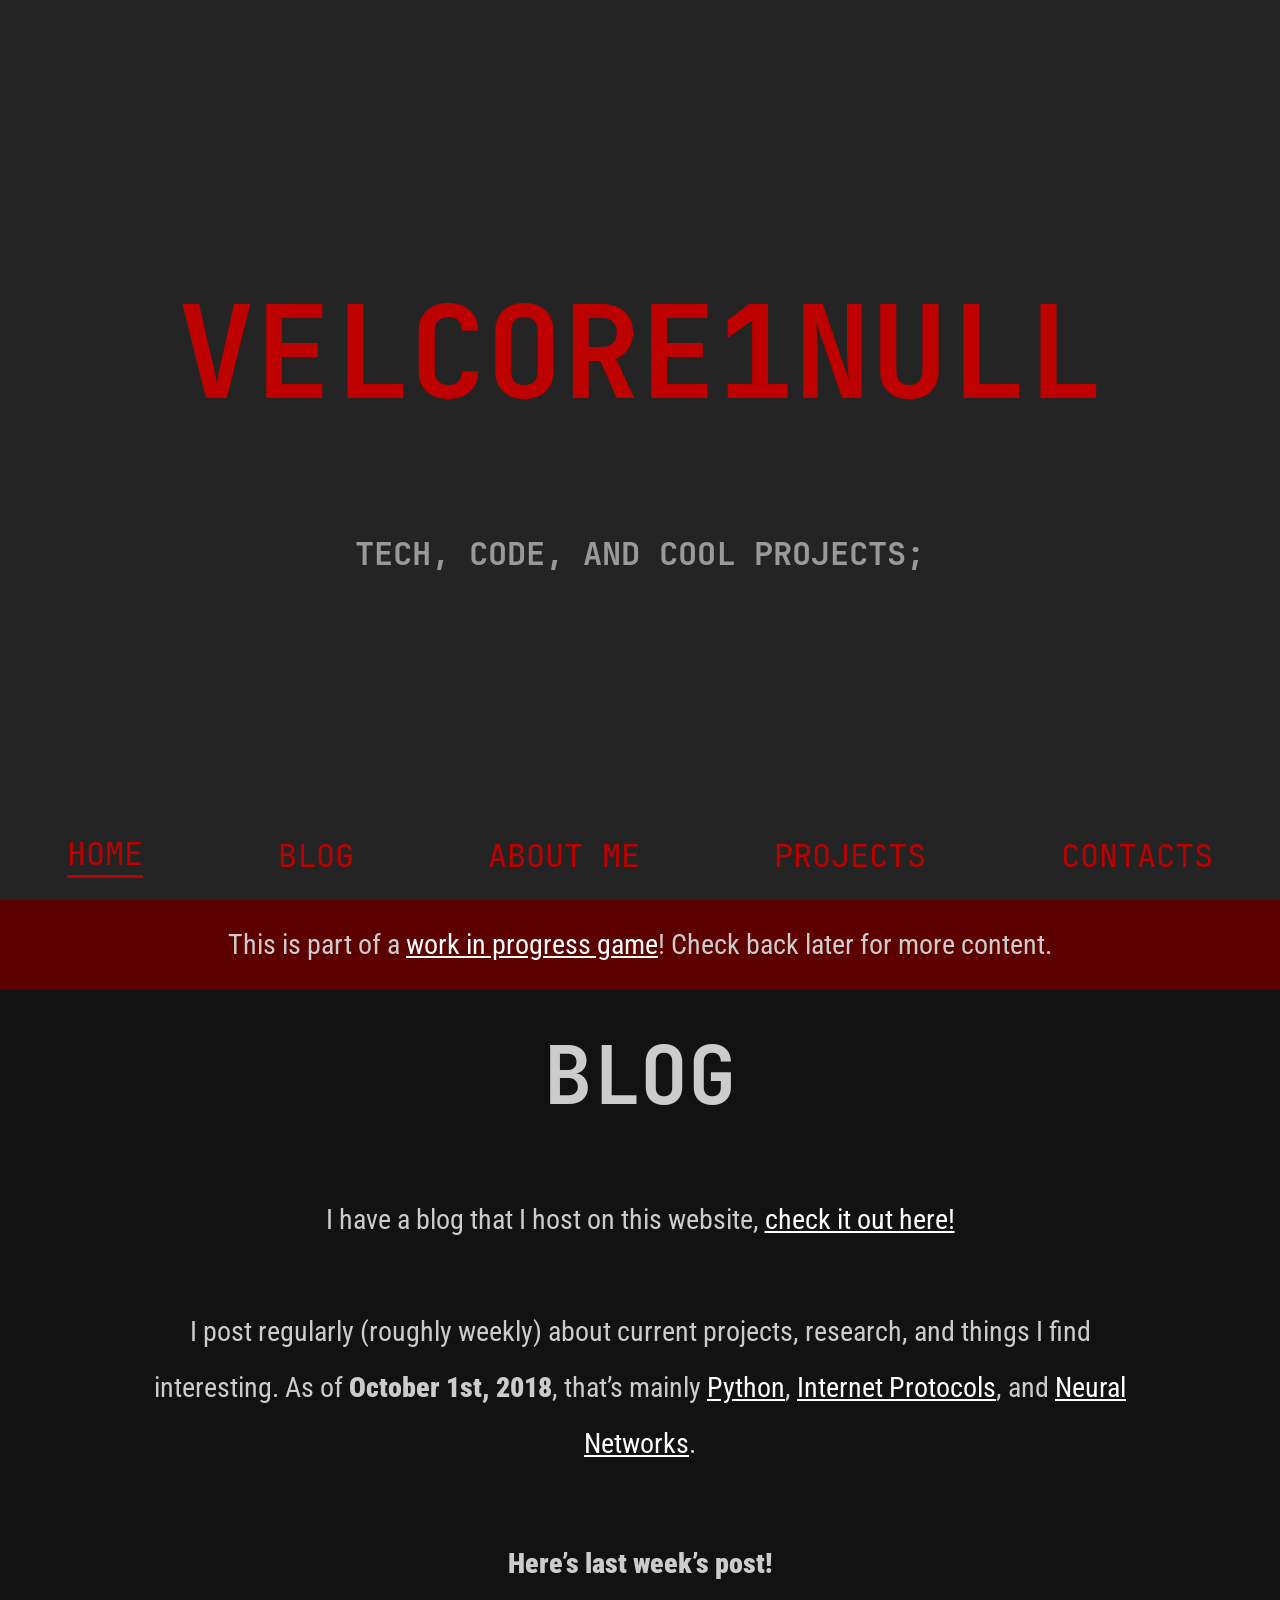
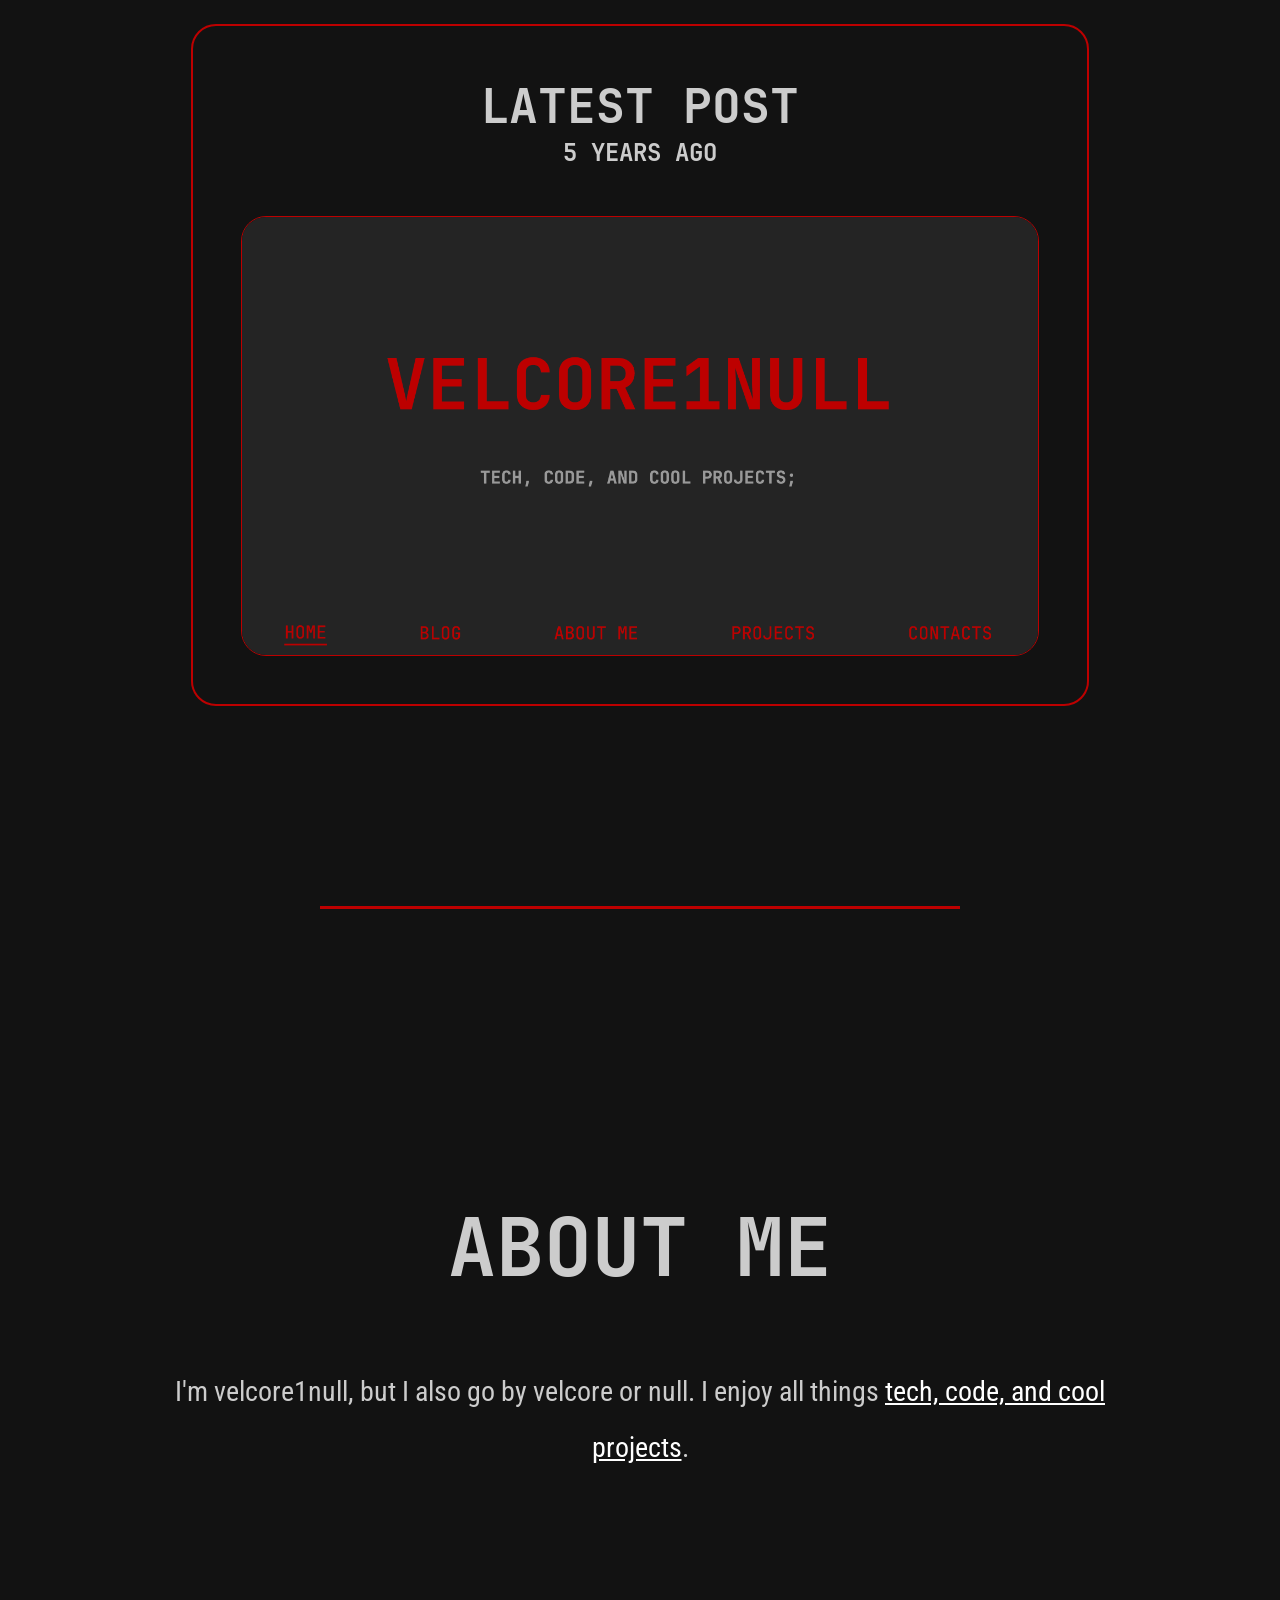
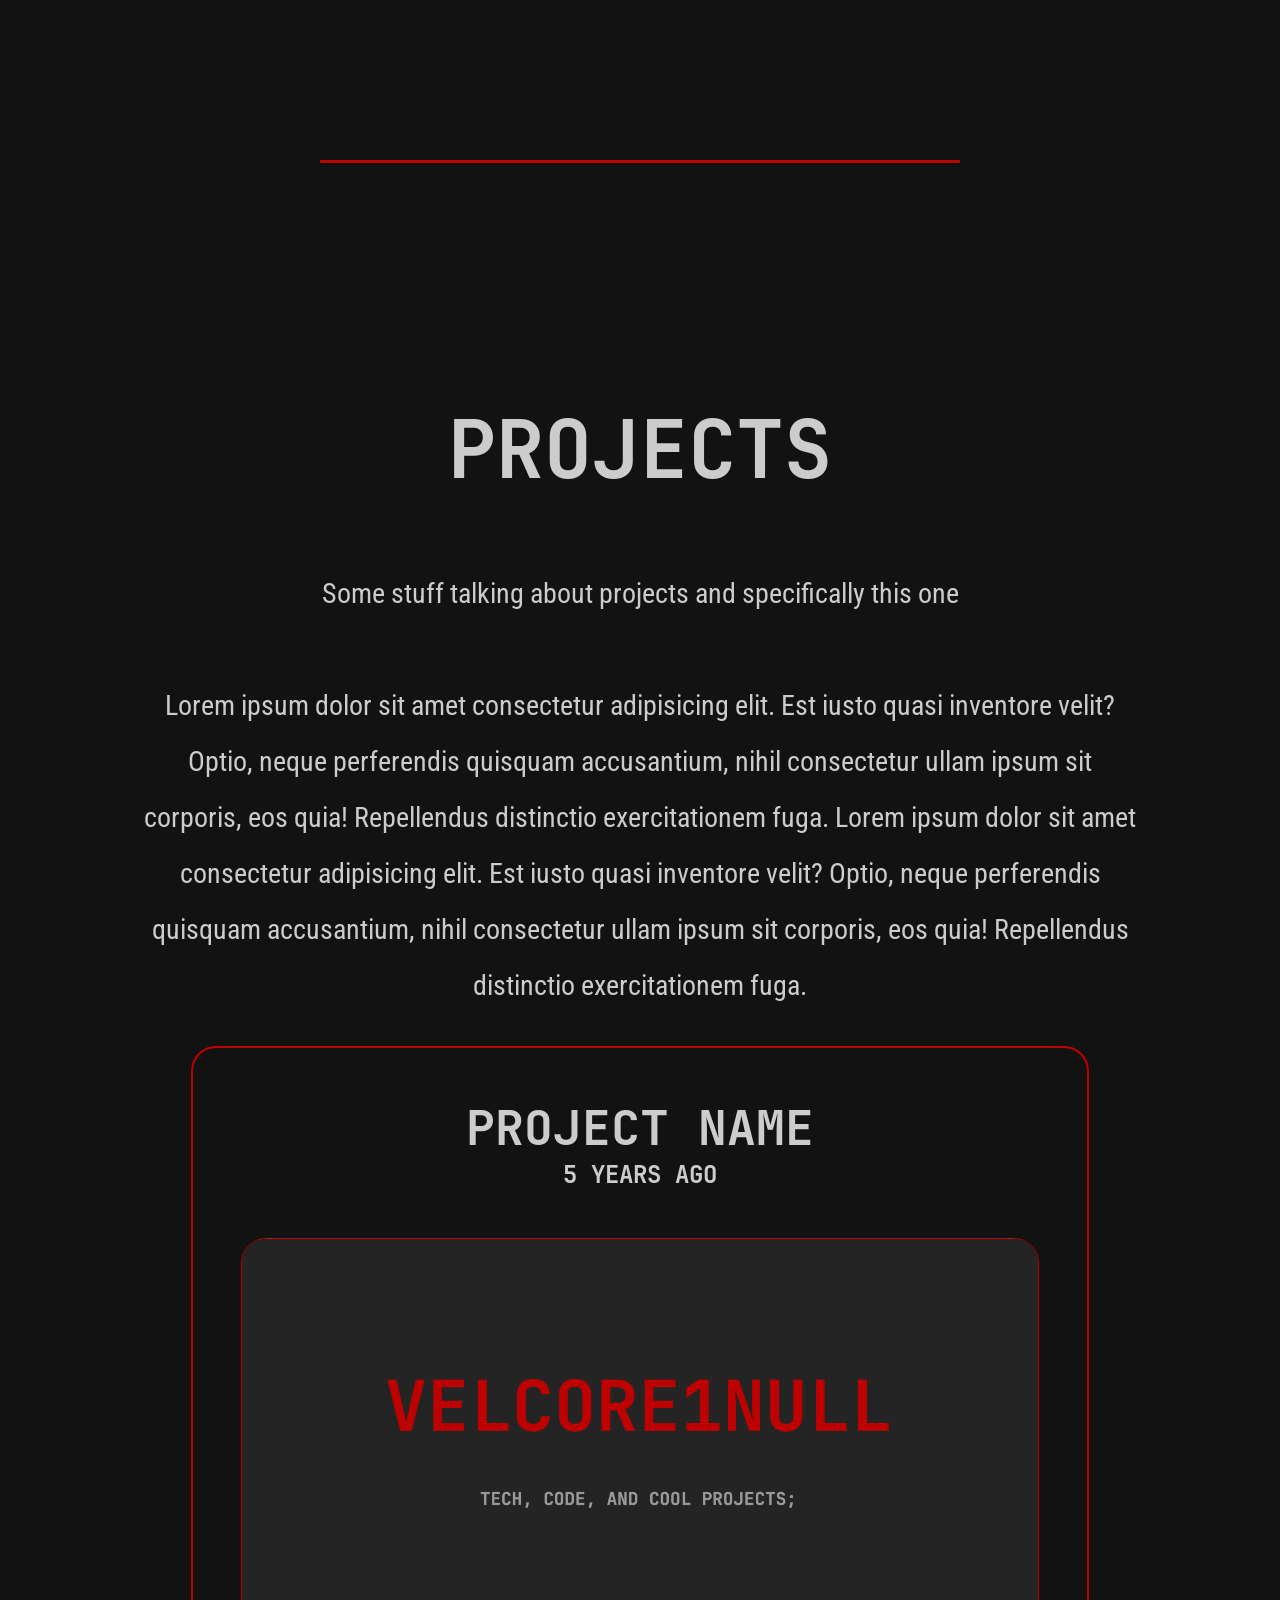
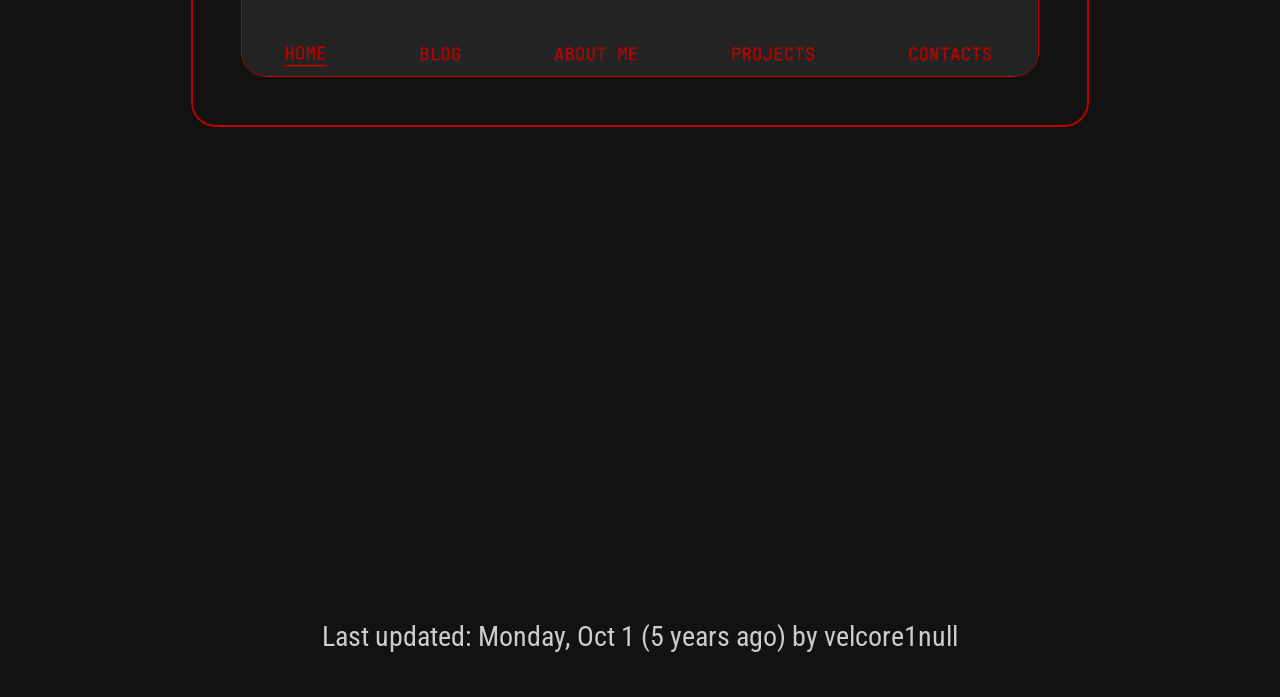
<file: index.html>
<html lang="en">
<head>
    <meta charset="UTF-8">
    <meta name="viewport" content="width=device-width, initial-scale=1.0">
    <link rel="stylesheet" href="style.css">
    <title>VELCORE1NULL</title>
    <link rel="shortcut icon" href="assets/images/velcore1null_favicon.ico" type="image/x-icon">
</head>
<body>
    <header>
        <h1 id="title">velcore1null</h1>
        <h2 id="subtitle">Tech, Code, and Cool Projects;</h2>
    </header>
    <nav>
        <ul>
            <li data-is_selected><a href="PLACEHOLDER_HOME">Home</a></li>
            <li><a href="PLACEHOLDER_BLOG">Blog</a></li>
            <li><a href="PLACEHOLDER_ABOUT">About Me</a></li>
            <li><a href="PLACEHOLDER_PROJECTS">Projects</a></li>
            <li><a href="PLACEHOLDER_CONTACTS">Contacts</a></li>
        </ul>
    </nav>

    <div class="banner"><p>This is part of a <a href="https://stardance.hackclub.com/projects/7001">work in progress game</a>! Check back later for more content.</p></div>

    <main>
        <section id="blog-snippet">
            <h1>Blog</h1>
            <p>
                I have a blog that I host on this website, <a href="PLACEHOLDER_BLOG">check it out here!</a>
                <br><br>I post regularly (roughly weekly) about current projects, research, and things I find interesting. As of <strong>October 1st, 2018</strong>, that’s mainly <a href="PLACEHOLDER_BLOG_PYTHON">Python</a>, <a href="PLACEHOLDER_BLOG_INTERNET">Internet Protocols</a>, and <a href="PLACEHOLDER_BLOG_NN">Neural Networks</a>.
            </p>
            <p><strong>Here’s last week’s post!</strong></p>
            
            <div class="widget">
                <h2>Latest Post</h2>
                <h3>5 years ago</h3>
                <a href="PLACEHOLDER_BLOG_LATEST"><img src="assets/images/latest_post.png" alt="PLACEHOLDER_BLOG_LATEST_TITLE"></a>
            </div>
        </section>

        <hr>

        <section id="about-snippet">
            <h1>About Me</h1>
            <p>
                I'm velcore1null, but I also go by velcore or null. I enjoy all things <a href="PLACEHOLDER_BLOG">tech, code, and cool projects</a>. 
            </p>
        </section>

        <hr>

        <section id="projects-snippet">
            <h1>Projects</h1>
            <p>
                Some stuff talking about projects and specifically this one
                <br><br>Lorem ipsum dolor sit amet consectetur adipisicing elit. Est iusto quasi inventore velit? Optio, neque perferendis quisquam accusantium, nihil consectetur ullam ipsum sit corporis, eos quia! Repellendus distinctio exercitationem fuga. Lorem ipsum dolor sit amet consectetur adipisicing elit. Est iusto quasi inventore velit? Optio, neque perferendis quisquam accusantium, nihil consectetur ullam ipsum sit corporis, eos quia! Repellendus distinctio exercitationem fuga.
            </p>
            
            <div class="widget">
                <h2>Project name</h2>
                <h3>5 years ago</h3>
                <a href="PLACEHOLDER_PROJECT"><img src="assets/images/latest_post.png" alt="PLACEHOLDER_PROJECT_NAME"></a>
            </div>
        </section>

    </main>

    <div class="spacer"></div>

    <footer>
        <p>Last updated: <span>Monday, Oct 1 (5 years ago)</span> by <span>velcore1null</span></p>
    </footer>
</body>
</html>
</file>
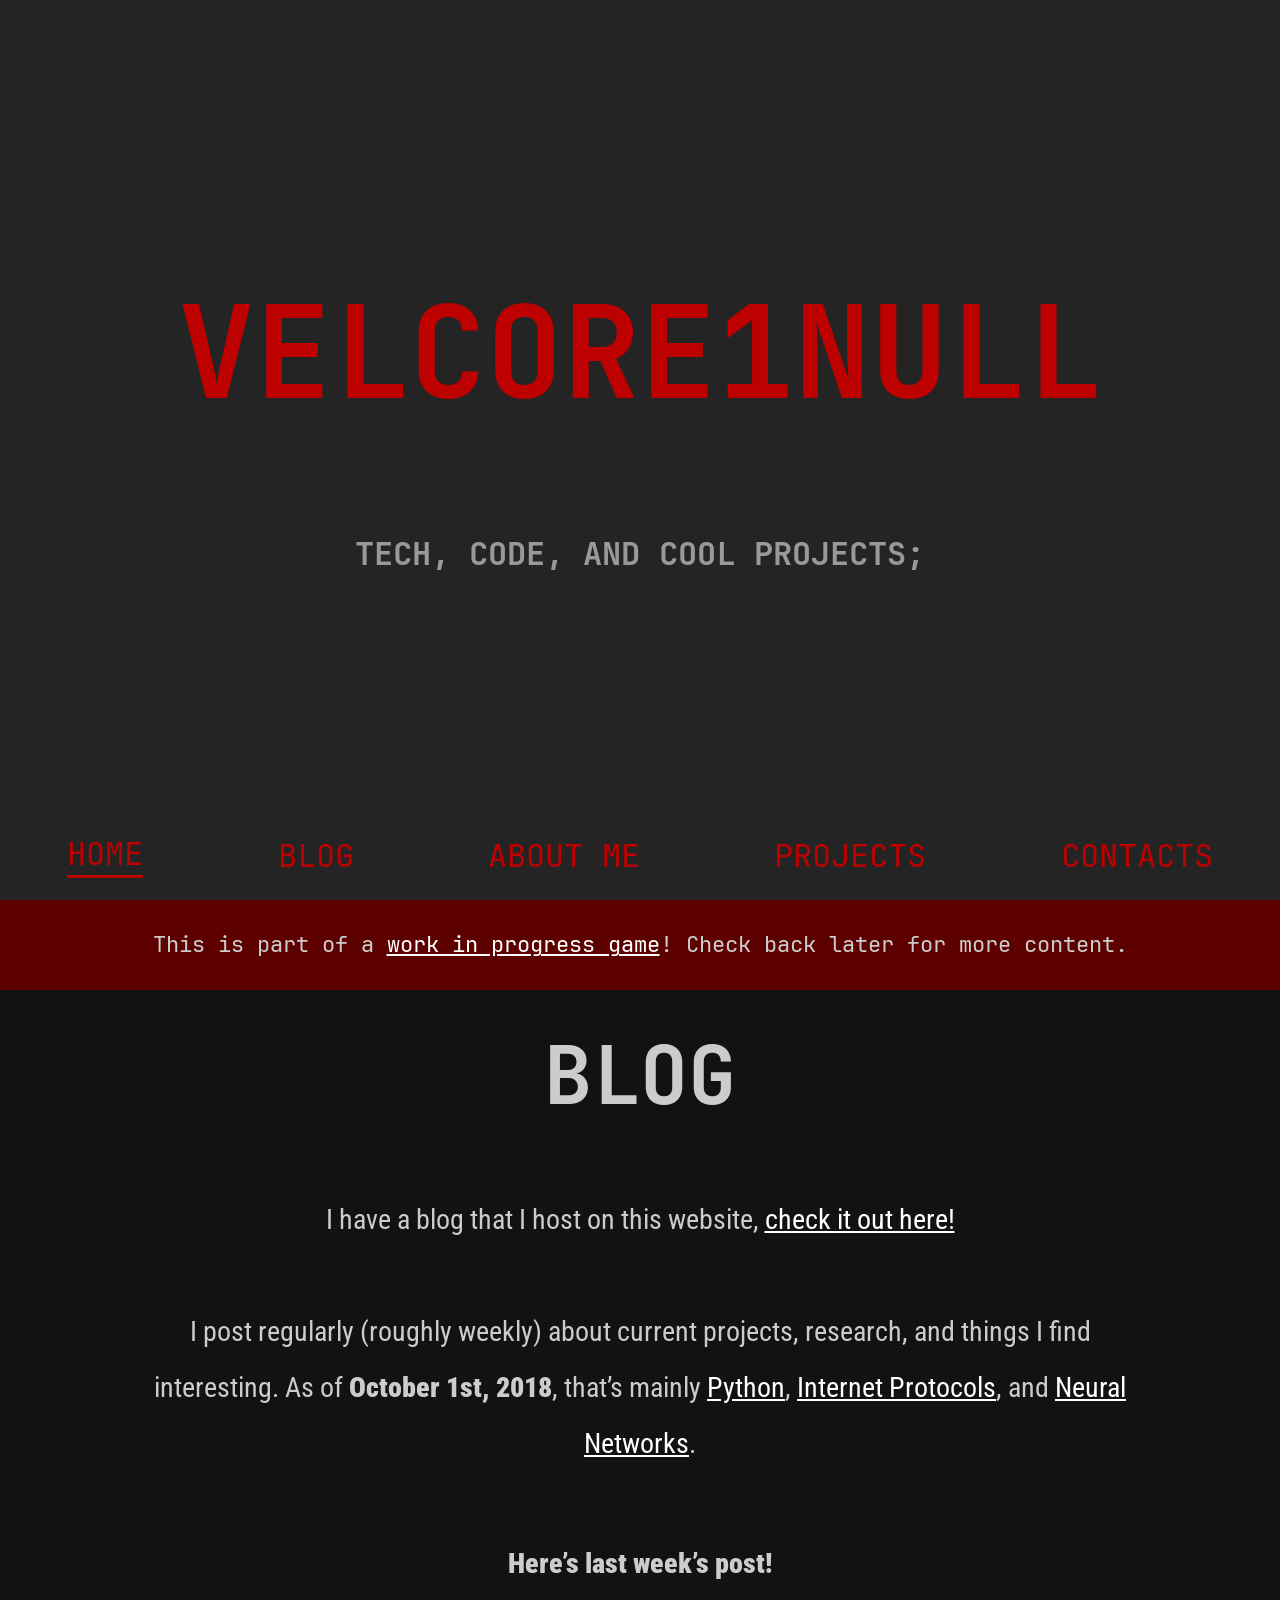
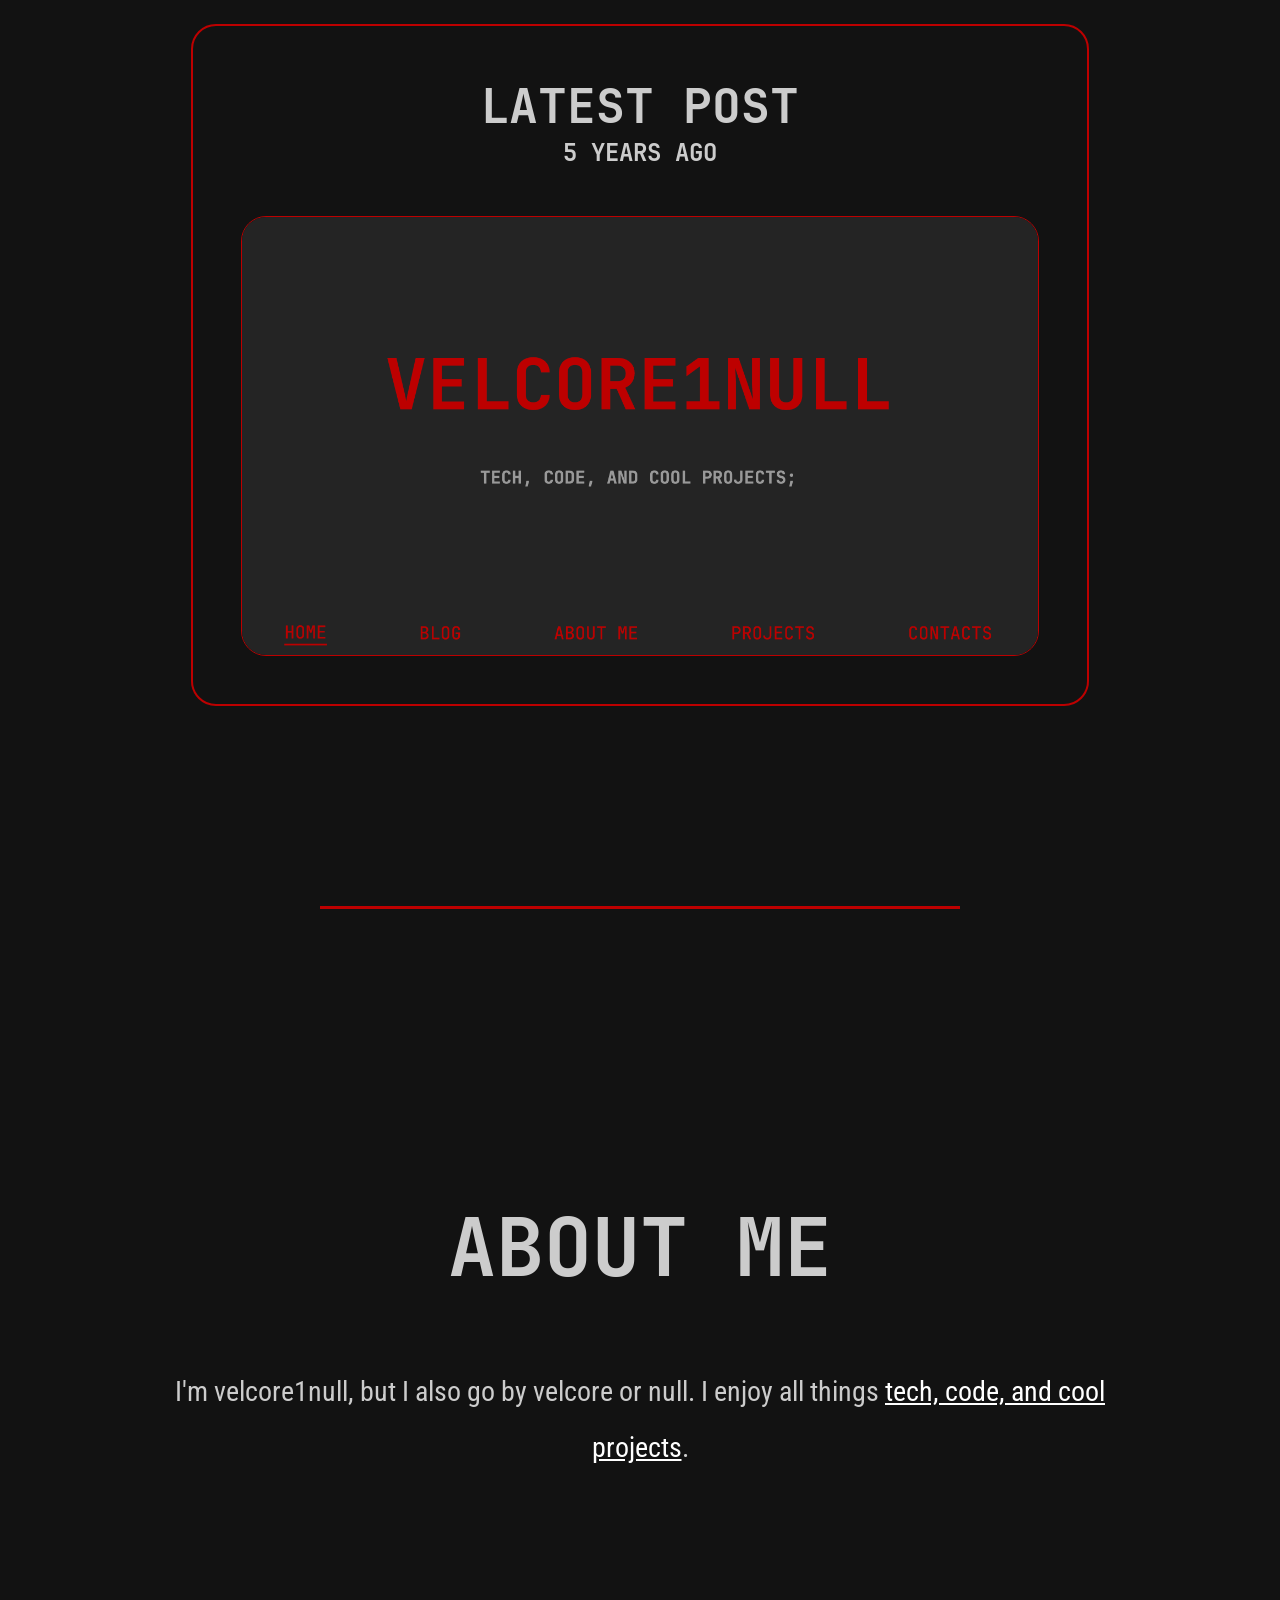
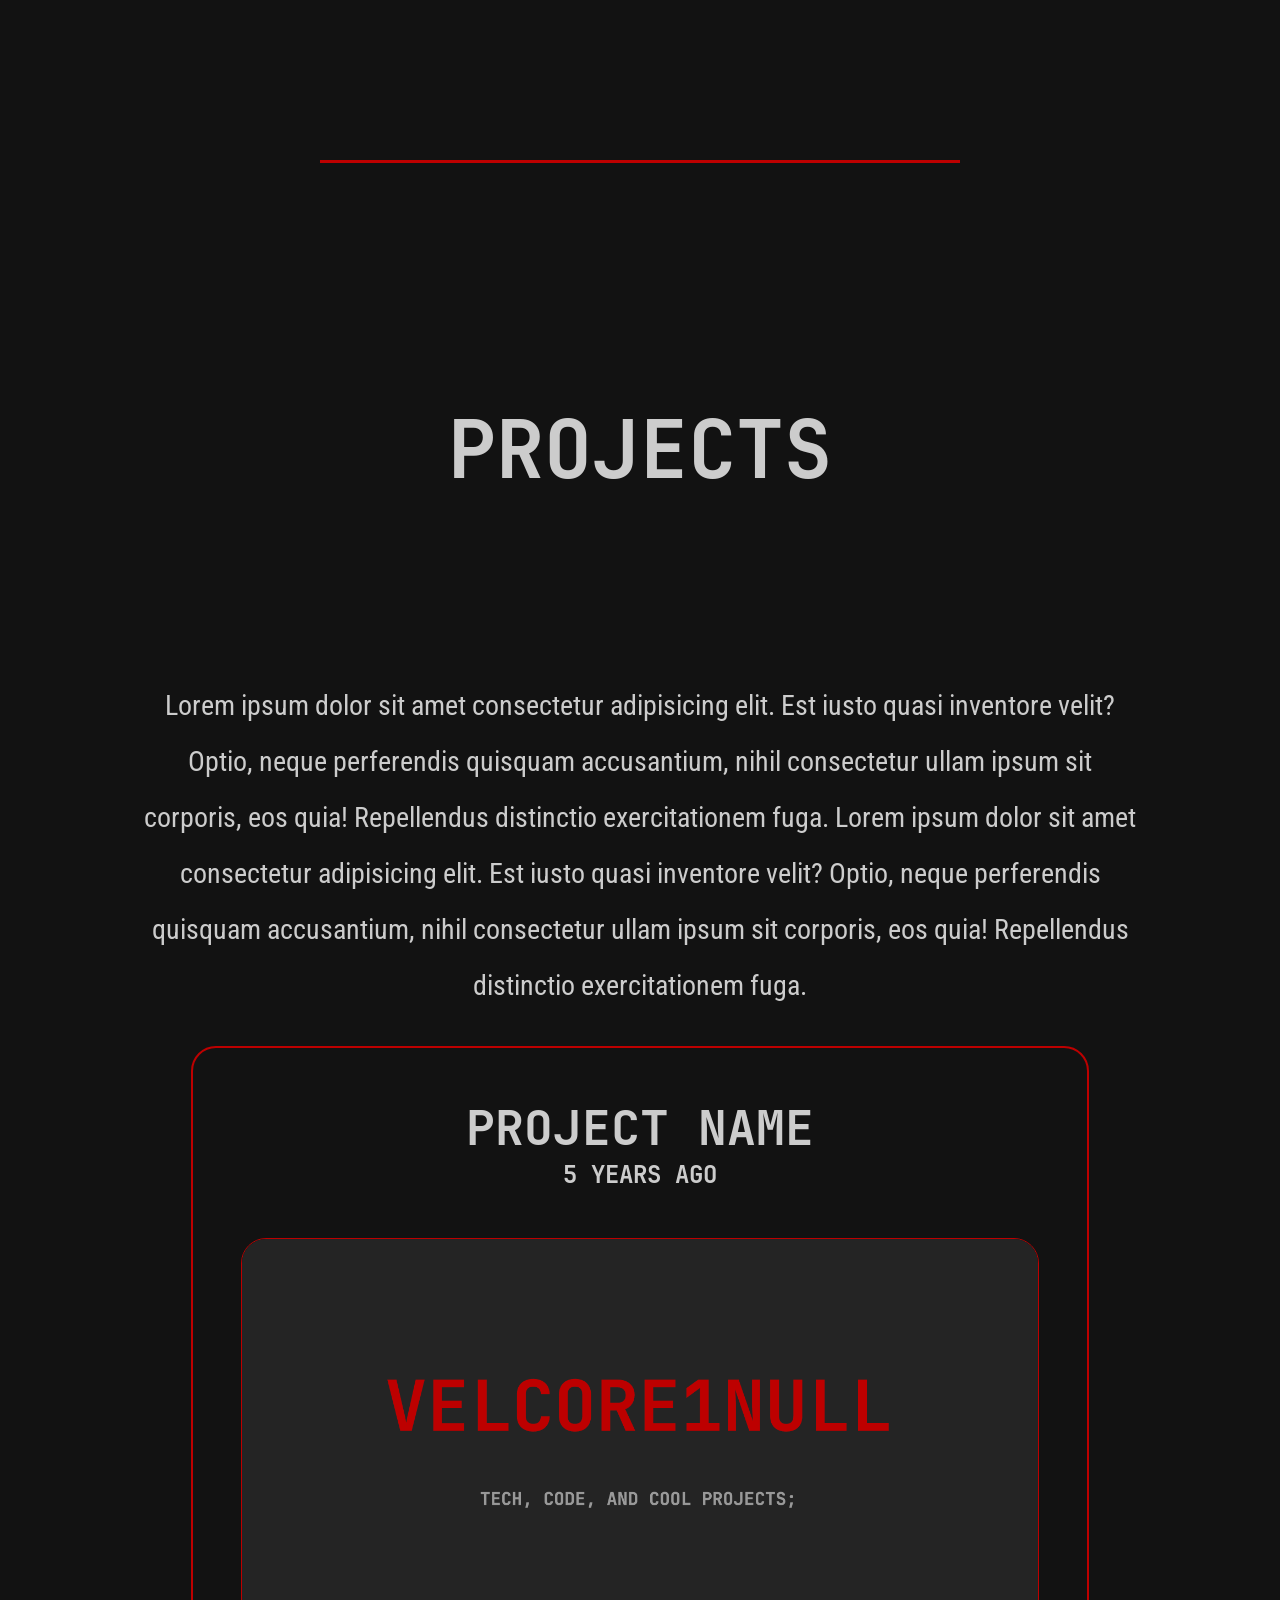
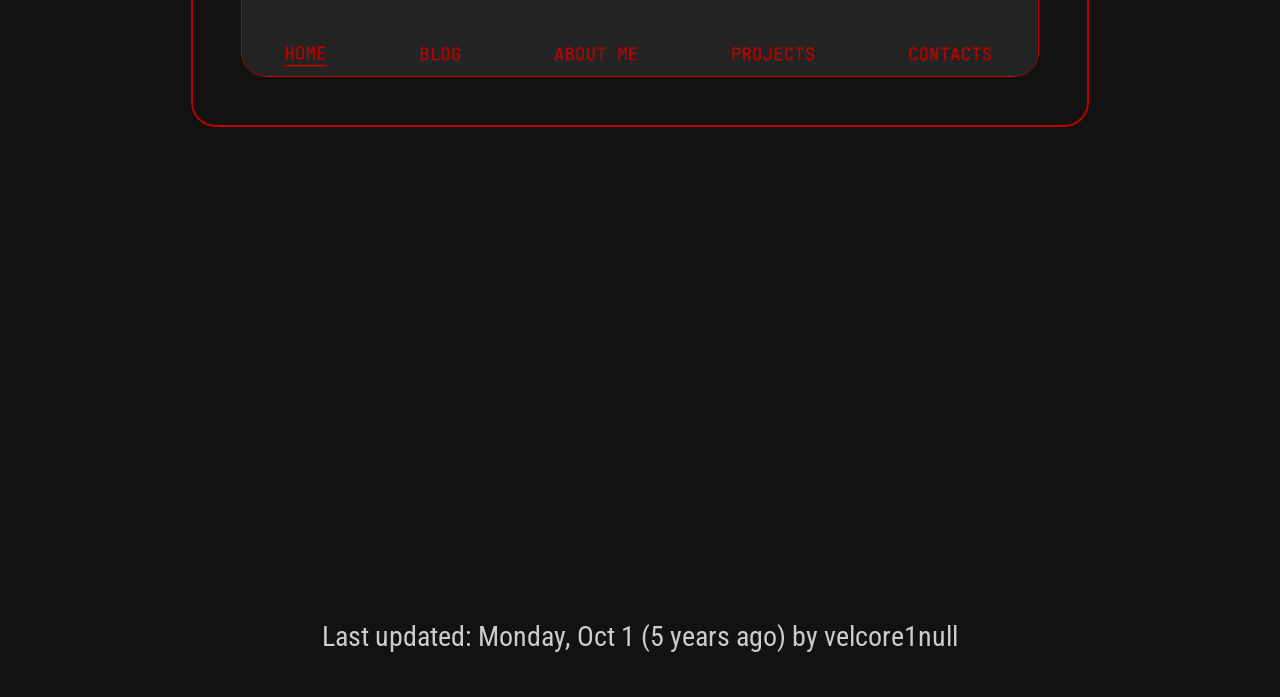
<file: velcore1null/index.html>
<html lang="en">
<head>
    <meta charset="UTF-8">
    <meta name="viewport" content="width=device-width, initial-scale=1.0">
    <link rel="stylesheet" href="style.css">
    <title>VELCORE1NULL</title>
    <link rel="shortcut icon" href="../assets/icons/velcore1null_favicon.ico" type="image/x-icon">
</head>
<body>
    <header>
        <h1 id="title">velcore1null</h1>
        <h2 id="subtitle">Tech, Code, and Cool Projects;</h2>
    </header>
    <nav>
        <ul>
            <li data-is_selected><a href="PLACEHOLDER_HOME">Home</a></li>
            <li><a href="PLACEHOLDER_BLOG">Blog</a></li>
            <li><a href="PLACEHOLDER_ABOUT">About Me</a></li>
            <li><a href="PLACEHOLDER_PROJECTS">Projects</a></li>
            <li><a href="PLACEHOLDER_CONTACTS">Contacts</a></li>
        </ul>
    </nav>

    <div class="banner"><p>This is part of a <a href="https://stardance.hackclub.com/projects/7001">work in progress game</a>! Check back later for more content.</p></div>

    <main>
        <section id="blog-snippet">
            <h1>Blog</h1>
            <p>
                I have a blog that I host on this website, <a href="PLACEHOLDER_BLOG">check it out here!</a>
                <br><br>I post regularly (roughly weekly) about current projects, research, and things I find interesting. As of <strong>October 1st, 2018</strong>, that’s mainly <a href="PLACEHOLDER_BLOG_PYTHON">Python</a>, <a href="PLACEHOLDER_BLOG_INTERNET">Internet Protocols</a>, and <a href="PLACEHOLDER_BLOG_NN">Neural Networks</a>.
            </p>
            <p><strong>Here’s last week’s post!</strong></p>
            
            <div class="widget">
                <h2>Latest Post</h2>
                <h3>5 years ago</h3>
                <a href="PLACEHOLDER_BLOG_LATEST"><img src="../assets/images/latest_post.png" alt="PLACEHOLDER_BLOG_LATEST_TITLE"></a>
            </div>
        </section>

        <hr>

        <section id="about-snippet">
            <h1>About Me</h1>
            <p>
                I'm velcore1null, but I also go by velcore or null. I enjoy all things <a href="PLACEHOLDER_BLOG">tech, code, and cool projects</a>. 
            </p>
        </section>

        <hr>

        <section id="projects-snippet">
            <h1>Projects</h1>
            <p>
                <!-- TODO: Some stuff talking about projects and specifically this one -->
                <br><br>Lorem ipsum dolor sit amet consectetur adipisicing elit. Est iusto quasi inventore velit? Optio, neque perferendis quisquam accusantium, nihil consectetur ullam ipsum sit corporis, eos quia! Repellendus distinctio exercitationem fuga. Lorem ipsum dolor sit amet consectetur adipisicing elit. Est iusto quasi inventore velit? Optio, neque perferendis quisquam accusantium, nihil consectetur ullam ipsum sit corporis, eos quia! Repellendus distinctio exercitationem fuga.
            </p>
            
            <div class="widget">
                <h2>Project name</h2>
                <h3>5 years ago</h3>
                <a href="PLACEHOLDER_PROJECT"><img src="../assets/images/latest_post.png" alt="PLACEHOLDER_PROJECT_NAME"></a>
            </div>
        </section>

    </main>

    <div class="spacer"></div>

    <footer>
        <p>Last updated: <span>Monday, Oct 1 (5 years ago)</span> by <span>velcore1null</span></p>
    </footer>
</body>
</html>
</file>
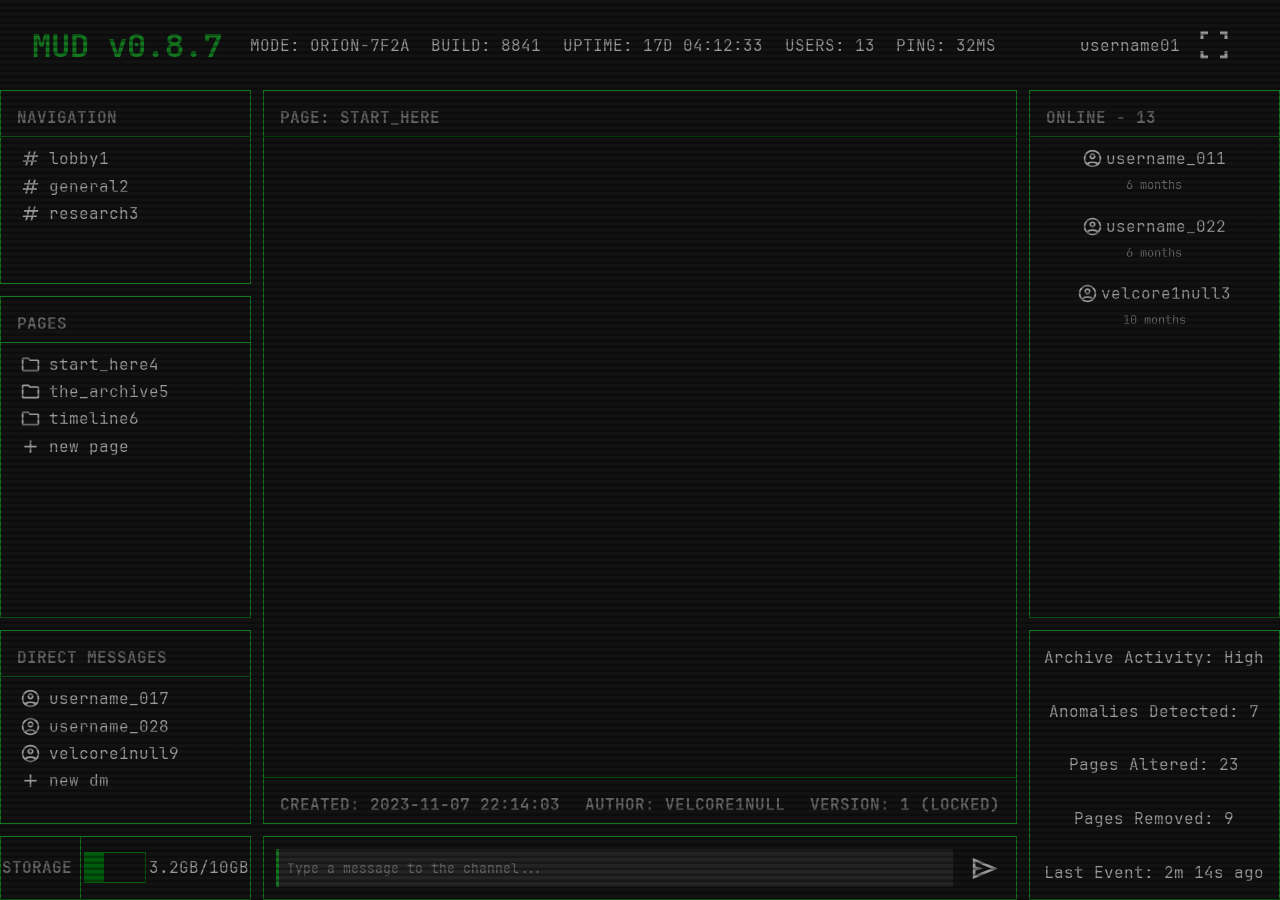
<file: mud/mud.html>
<html lang="en">
<head>
    <meta charset="UTF-8">
    <meta name="viewport" content="width=device-width, initial-scale=1.0">
    <link rel="stylesheet" href="mud.css">
    <title>MUD v0.8.7 | velcore1null</title>
    <link rel="shortcut icon" href="../assets/icons/mud_favicon.ico" type="image/x-icon">
</head>
<body>
    <header>
        <h1 id="header">MUD v0.8.7</h1>
        <div id="stats">
            <p>Mode: Orion-7F2A</p>
            <p>Build: 8841</p>
            <p>Uptime: 17D 04:12:33</p>
            <p>Users: 13</p>
            <p>Ping: 32ms</p>
        </div>
        <div id="user">
            <p>username01</p>
            <button id="fullscreen"></button>
            <div id="acount-settings"></div>
        </div>
    </header>

    <main>
        <div class="panel" id="nav-panel">
            <h2>Navigation</h2>
            <div class="pages-selector">
                <div class="page placeholder-page">
                    <div class="page-icon"></div>
                    <p class="page-name">lobby</p>
                    <p class="page-number"></p>
                </div>
                <div class="page placeholder-page">
                    <div class="page-icon"></div>
                    <p class="page-name">general</p>
                    <p class="page-number"></p>
                </div>
                <div class="page placeholder-page">
                    <div class="page-icon"></div>
                    <p class="page-name">research</p>
                    <p class="page-number"></p>
                </div>
            </div>
        </div>

        <div class="panel" id="pages-panel">
            <h2>Pages</h2>
            <div class="pages-selector">
                <div class="page placeholder-page">
                    <div class="page-icon"></div>
                    <p class="page-name">start_here</p>
                    <p class="page-number"></p>
                </div>
                <div class="page placeholder-page">
                    <div class="page-icon"></div>
                    <p class="page-name">the_archive</p>
                    <p class="page-number"></p>
                </div>
                <div class="page placeholder-page">
                    <div class="page-icon"></div>
                    <p class="page-name">timeline</p>
                    <p class="page-number"></p>
                </div>
                <div class="page new-page">
                    <div class="page-icon"></div>
                    <p class="page-name">new page</p>
                    <p class="page-number"></p>
                </div>
            </div>
        </div>
        
        <div class="panel" id="dms-panel">
            <h2>Direct Messages</h2>
            <div class="pages-selector">
                <div class="page placeholder-page">
                    <div class="page-icon"></div>
                    <p class="page-name">username01</p>
                    <p class="page-number"></p>
                </div>
                <div class="page placeholder-page">
                    <div class="page-icon"></div>
                    <p class="page-name">username02</p>
                    <p class="page-number"></p>
                </div>
                <div class="page placeholder-page">
                    <div class="page-icon"></div>
                    <p class="page-name">velcore1null</p>
                    <p class="page-number"></p>
                </div>
                <div class="page new-page">
                    <div class="page-icon"></div>
                    <p class="page-name">new dm</p>
                    <p class="page-number"></p>
                </div>
            </div>
        </div>
        
        <div class="panel" id="storage-panel">
            <div class="h2-container">
                <h2>Storage</h2>
            </div>
            <div id="storage-bar"></div>
            <p>3.2GB/10GB</p>
        </div>
        
        <div class="panel" id="content-panel">
            <div id="content-header">
                <p>Page: <span id="content-name-field">start_here</span></p>
            </div>
            <div id="content"><textarea name="note-text" id="note-text"></textarea></div>
            <div id="content-footer">
                <p>Created: <span id="content-date-field">2023-11-07 22:14:03</span></p>
                <p>Author: <span id="content-author-field">velcore1null</span></p>
                <p>Version: 1 (locked)</p>
            </div>
        </div>

        <div class="panel" id="message-panel">
            <form id="message-form">
                <input type="text" name="message-box" placeholder="Type a message to the channel...">
                <button type="submit" name="message-send" id="send-button"></button>
            </form>
        </div>

        <div class="panel" id="users-panel">
            <h2>Online - 13</h2>
            <div class="pages-selector">
                <div class="page placeholder-page">
                    <div class="user">
                        <div class="page-icon"></div>
                        <p>username01</p>
                    </div>
                    <p class="user-last-seen">Last seen: 3 weeks ago</p>
                </div>
                <div class="page placeholder-page">
                    <div class="user">
                        <div class="page-icon"></div>
                        <p>username02</p>
                    </div>
                    <p class="user-last-seen">Last seen: 3 weeks ago</p>
                </div>
                <div class="page placeholder-page">
                    <div class="user">
                        <div class="page-icon"></div>
                        <p>velcore1null</p>
                    </div>
                    <p class="user-last-seen">Last seen: 3 weeks ago</p>
                </div>
            </div>
        </div>

        <div class="panel" id="system-panel">
            <p>Archive Activity: High</p>
            <p>Anomalies Detected: 7</p>
            <p>Pages Altered: 23</p>
            <p>Pages Removed: 9</p>
            <p>Last Event: 2m 14s ago </p>
        </div>
    </main>

    <div id="crt-scan-lines"></div>

    <script src="mud.js"></script>
</body>
</html>
</file>
<file: style.css>
@font-face {
    font-display: swap;
    font-family: "JetBrains";
    font-style: normal;
    font-weight: 400;
    src: url("assets/fonts/JetBrainsMono-regular.woff2") format("woff2");
}
@font-face {
    font-display: swap;
    font-family: "JetBrains";
    font-style: normal;
    font-weight: 700;
    src: url("assets/fonts/JetBrainsMono-bold.woff2") format("woff2");
}
@font-face {
  font-display: swap;
  font-family: "Roboto Condensed";
  font-style: normal;
  font-weight: 400;
  src: url('assets/fonts/roboto-condensed-regular.woff2') format('woff2');
}
@font-face {
  font-display: swap;
  font-family: "Roboto Condensed";
  font-style: normal;
  font-weight: 900;
  src: url('assets/fonts/roboto-condensed-900.woff2') format('woff2');
}

body, html, * {
    margin: 0;
    padding: 0;
    box-sizing: border-box;
}

html {
    --bg-dark: hsl(0, 0%, 0%);
    --bg-normal: hsl(0, 0%, 7%);
    --bg-light: hsl(0, 0%, 14%);

    --text-dim: hsl(0, 0%, 60%);
    --text-normal: hsl(0, 0%, 80%);
    --text-bright: hsl(0, 0%, 100%);

    --accent-dark: hsl(0, 100%, 18%);
    --accent-normal: hsl(0, 100%, 37%);
    --accent-light: hsl(0, 73%, 64%);

    --font-normal: "Roboto Condensed", sans-serif;
    --font-title: "JetBrains", monospace;

    background: var(--bg-light);
}

body {
    background-color: var(--bg-normal);

    color: var(--text-normal);

    font-family: var(--font-normal);
}



/* ---------------------- Header and Navbar ---------------------- */
header {
    width: 100%;
    height: 90vh;

    display: flex;
    justify-content: center;
    align-items: center;
    flex-direction: column;
    
    background-color: var(--bg-light);
}

header h1#title {
    width: 80%;

    font-family: var(--font-title);
    text-align: center;
    font-size: clamp(3rem, 10vw, 8rem);
    font-weight: 700;
    text-transform: uppercase;
    color: var(--accent-normal);

    margin-bottom: 2rem;
}

header h2#subtitle {
    width: 60%;

    font-family: var(--font-title);
    text-align: center;
    font-size: clamp(1em, 2.5vw, 2rem);
    text-transform: uppercase;
    color: var(--text-dim);
    
    margin-top: 2rem;
}


nav {
    width: 100%;
    height: 10vh;
    
    display: flex;
    justify-content: center;
    align-items: center;
    flex-direction: row;
    
    background-color: var(--bg-light);

    position: sticky;
    top: 0;
    z-index: 100;
}

nav ul {
    width: 100%;
    
    display: flex;
    justify-content: space-around;
    align-items: center;
    flex-direction: row;
    flex-grow: 100%;

    list-style-type: none;
}

nav ul li {
    /* TODO: Learn Flex to make the navbar dynamic */
}

nav ul li a {
    display: flex;
    flex-direction: column;
    justify-content: center;
    align-items: center;

    font-family: var(--font-title);
    font-size: 2em;
    font-weight: 400;
    color: var(--accent-normal);
    
    text-decoration: none;
    text-transform: uppercase;
}

nav ul li:hover a {
    font-weight: 700;
}

nav ul li[data-is_selected] a::after {
    content: "";
    display: block;

    width: 100%;
    height: 3px;
    background-color: var(--accent-normal);
}



/* ---------------------- General Main Content ---------------------- */
section {
    width: 100%;
    min-height: 50vh;

    padding: 7rem;
    padding-top: 0rem;
    padding-bottom: 0rem;

    display: flex;
    justify-content: center;
    align-items: center;
    flex-direction: column;
}

h1 {
    width: 100%;
    
    padding: 2rem;

    text-align: center;
    font-family: var(--font-title);
    font-size: 5rem;
    text-transform: uppercase;
}

p {
    width: 100%;
    
    padding: 2rem;
    
    text-align: center;
    font-family: var(--font-normal);
    color: var(--text-normal);
    font-size: 1.75rem;
    line-height: 2;
}

a {
    color: var(--text-bright);
}

hr {
    width: 100%;
    height: 20vh;
    border: none;

    margin: 7rem 0;

    display: flex;
    justify-content: center;
    align-items: center;
}

hr::after {
    content: "";
    display: block;

    width: 50%;
    height: 3px;

    background-color: var(--accent-normal);
}



/* ---------------------- Blog Widget ---------------------- */
.widget {
    width: 85%;
    min-height: 30vh;

    padding: 3rem;

    display: flex;
    justify-content: center;
    align-items: center;
    flex-direction: column;

    border: 2px solid var(--accent-normal);
    border-radius: 25px;
}

.widget h2 {
    width: 85%;

    text-align: center;
    font-family: var(--font-title);
    font-size: 3rem;
    text-transform: uppercase;
}

.widget h3 {
    width: 85%;

    text-align: center;
    font-family: var(--font-title);
    font-size: 1.5rem;
    text-transform: uppercase;
}

.widget img {
    width: 100%;

    margin-top: 3rem;
    
    border: 1px solid var(--accent-normal);
    border-radius: 25px;

    transition: filter 0.2s ease-in-out;
}

.widget img:hover {
    filter: brightness(75%);
}






.spacer {
    height: 50vh;
}

.banner {
    width: 100%;
    height: 10vh;

    display: flex;
    align-items: center;
    justify-content: center;
    position: sticky;
    top: 90vh;

    background-color: var(--accent-dark);

    /* white-space: pre-wrap; */
    text-align: center;
    font-family: var(--text-normal);
    font-size: 2rem;

    z-index: 50;
}
</file>
<file: velcore1null/style.css>
@font-face {
    font-display: swap;
    font-family: "JetBrains";
    font-style: normal;
    font-weight: 400;
    src: url("../assets/fonts/JetBrainsMono-regular.woff2") format("woff2");
}
@font-face {
    font-display: swap;
    font-family: "JetBrains";
    font-style: normal;
    font-weight: 700;
    src: url("../assets/fonts/JetBrainsMono-bold.woff2") format("woff2");
}
@font-face {
  font-display: swap;
  font-family: "Roboto Condensed";
  font-style: normal;
  font-weight: 400;
  src: url('../assets/fonts/roboto-condensed-regular.woff2') format('woff2');
}
@font-face {
  font-display: swap;
  font-family: "Roboto Condensed";
  font-style: normal;
  font-weight: 900;
  src: url('../assets/fonts/roboto-condensed-900.woff2') format('woff2');
}

body, html, * {
    margin: 0;
    padding: 0;
    box-sizing: border-box;
}

html {
    --bg-dark: hsl(0, 0%, 0%);
    --bg-normal: hsl(0, 0%, 7%);
    --bg-light: hsl(0, 0%, 14%);

    --text-dim: hsl(0, 0%, 60%);
    --text-normal: hsl(0, 0%, 80%);
    --text-bright: hsl(0, 0%, 100%);

    --accent-dark: hsl(0, 100%, 18%);
    --accent-normal: hsl(0, 100%, 37%);
    --accent-light: hsl(0, 73%, 64%);

    --font-normal: "Roboto Condensed", sans-serif;
    --font-title: "JetBrains", monospace;

    background: var(--bg-light);
}

body {
    background-color: var(--bg-normal);

    color: var(--text-normal);

    font-family: var(--font-normal);
}



/* ---------------------- Header and Navbar ---------------------- */
header {
    width: 100%;
    height: 90vh;

    display: flex;
    justify-content: center;
    align-items: center;
    flex-direction: column;
    
    background-color: var(--bg-light);
}

header h1#title {
    width: 80%;

    font-family: var(--font-title);
    text-align: center;
    font-size: clamp(3rem, 10vw, 8rem);
    font-weight: 700;
    text-transform: uppercase;
    color: var(--accent-normal);

    margin-bottom: 2rem;
}

header h2#subtitle {
    width: 60%;

    font-family: var(--font-title);
    text-align: center;
    font-size: clamp(1em, 2.5vw, 2rem);
    text-transform: uppercase;
    color: var(--text-dim);
    
    margin-top: 2rem;
}


nav {
    width: 100%;
    height: 10vh;
    
    display: flex;
    justify-content: center;
    align-items: center;
    flex-direction: row;
    
    background-color: var(--bg-light);

    position: sticky;
    top: 0;
    z-index: 100;
}

nav ul {
    width: 100%;
    
    display: flex;
    justify-content: space-around;
    align-items: center;
    flex-direction: row;
    flex-grow: 100%;

    list-style-type: none;
}

nav ul li {
    /* TODO: Learn Flex to make the navbar dynamic */
}

nav ul li a {
    display: flex;
    flex-direction: column;
    justify-content: center;
    align-items: center;

    font-family: var(--font-title);
    font-size: 2em;
    font-weight: 400;
    color: var(--accent-normal);
    
    text-decoration: none;
    text-transform: uppercase;
}

nav ul li:hover a {
    font-weight: 700;
}

nav ul li[data-is_selected] a::after {
    content: "";
    display: block;

    width: 100%;
    height: 3px;
    background-color: var(--accent-normal);
}



/* ---------------------- General Main Content ---------------------- */
section {
    width: 100%;
    min-height: 50vh;

    padding: 7rem;
    padding-top: 0rem;
    padding-bottom: 0rem;

    display: flex;
    justify-content: center;
    align-items: center;
    flex-direction: column;
}

h1 {
    width: 100%;
    
    padding: 2rem;

    text-align: center;
    font-family: var(--font-title);
    font-size: 5rem;
    text-transform: uppercase;
}

p {
    width: 100%;
    
    padding: 2rem;
    
    text-align: center;
    font-family: var(--font-normal);
    color: var(--text-normal);
    font-size: 1.75rem;
    line-height: 2;
}

a {
    color: var(--text-bright);
}

hr {
    width: 100%;
    height: 20vh;
    border: none;

    margin: 7rem 0;

    display: flex;
    justify-content: center;
    align-items: center;
}

hr::after {
    content: "";
    display: block;

    width: 50%;
    height: 3px;

    background-color: var(--accent-normal);
}



/* ---------------------- Blog Widget ---------------------- */
.widget {
    width: 85%;
    min-height: 30vh;

    padding: 3rem;

    display: flex;
    justify-content: center;
    align-items: center;
    flex-direction: column;

    border: 2px solid var(--accent-normal);
    border-radius: 25px;
}

.widget h2 {
    width: 85%;

    text-align: center;
    font-family: var(--font-title);
    font-size: 3rem;
    text-transform: uppercase;
}

.widget h3 {
    width: 85%;

    text-align: center;
    font-family: var(--font-title);
    font-size: 1.5rem;
    text-transform: uppercase;
}

.widget img {
    width: 100%;

    margin-top: 3rem;
    
    border: 1px solid var(--accent-normal);
    border-radius: 25px;

    transition: filter 0.2s ease-in-out;
}

.widget img:hover {
    filter: brightness(75%);
}






.spacer {
    height: 50vh;
}

.banner {
    width: 100%;
    height: 10vh;

    display: flex;
    align-items: center;
    justify-content: center;
    position: sticky;
    top: 90vh;

    background-color: var(--accent-dark);

    /* white-space: pre-wrap; */
    font-family: var(--font-title);
    text-align: center;
    font-size: 2rem;

    z-index: 50;
}
.banner p {
    font-family: var(--font-title);
    text-align: center;
    font-size: 1.35rem;
}
</file>
<file: mud/mud.css>
/* Import JetBrsin font for use in document */
@font-face {
    font-display: swap;
    font-family: "JetBrains";
    font-style: normal;
    font-weight: 400;
    src: url("../assets/fonts/JetBrainsMono-regular.woff2") format("woff2");
}
@font-face {
    font-display: swap;
    font-family: "JetBrains";
    font-style: normal;
    font-weight: 700;
    src: url("../assets/fonts/JetBrainsMono-bold.woff2") format("woff2");
}

/* Reset all styles */
body, html, * {
    margin: 0;
    padding: 0;
    box-sizing: border-box;

    scrollbar-color: var(--accent-normal) var(--bg-dark);
    scrollbar-width: thin;
}

/* Define variables for consistent and customizable colors and fonts */
html {
    --bg-dark: hsl(0, 0%, 0%);
    --bg-normal: hsl(0, 0%, 7%);
    --bg-light: hsl(0, 0%, 14%);

    --text-dim: hsl(0, 0%, 40%);
    --text-normal: hsl(0, 0%, 60%);
    --text-bright: hsl(0, 0%, 80%);

    --accent-dark: hsl(128, 100%, 9%);
    --accent-normal: hsl(128, 100%, 18%);
    --accent-light: hsl(128, 73%, 27%);

    --font-normal: "JetBrains", monospace;
    --font-title: "JetBrains", monospace;

    /* Set page background color so that the overscroll shows this instead of something else */
    background: var(--bg-normal);
}

/* Set background and defaults for text */
body {
    background-color: var(--bg-normal);

    color: var(--text-normal);

    font-family: var(--font-normal);
}



/* ---------------------- Header ---------------------- */
/* Top bar should be a row of centered items */
header {
    width: 100%;
    height: 10vh;

    display: flex;
    justify-content: space-between;
    align-items: center;
    flex-direction: row;
}

/* Create the MUD V0.8.7 title text */
header h1#header {
    max-width: 20%;

    padding-left: 2rem;

    color: var(--accent-light);
}

/* Center the items in the fake stats bar */
header #stats {
    width: 60%;

    display: flex;
    justify-content: space-around;
    align-items: center;
    flex-direction: row;
}

/* Username in top right corner */
header #user {
    width: 20%;
    height: 100%;
    padding: 0 2rem;
    
    display: flex;
    flex-direction: row;
    justify-content: right;
    align-items: center;
    gap: 1rem;
}

button#fullscreen {
    flex: 0 0 auto;
    height: 40%;
    aspect-ratio: 1 / 1;

    background-image: url("../assets/icons/fullscreen.svg");
}

html:fullscreen button#fullscreen {
    background-image: url("../assets/icons/fullscreen_exit.svg");
}

/* Uppercase the header text (but specifically not the title or username) */
header #stats p {
    text-transform: uppercase;
}



/* ---------------------- Panels and Pages ---------------------- */
/* Create the panel outline */
.panel {
    border: 1px solid var(--accent-light);
}

/* Seperate the panel name from the content with a border and padding */
.panel h2 {
    width: 100%;

    padding: 1rem;
    padding-bottom: 0.5rem;

    font-size: 1rem;
    color: var(--text-dim);
    text-transform: uppercase;

    border-bottom: 1px solid var(--accent-light);
}

.panel .pages-selector {
    width: 100%;

    padding: 0.5rem 1rem;
}

.pages-selector .page {
    width: 100%;
    
    padding: 0.2rem;
    
    display: flex;
    align-items: center;
    gap: 0.5rem;

    background-color: var(--bg-normal);
    border-radius: 7px;
    cursor: pointer;
}

.pages-selector .page:hover {
    background-color: var(--accent-dark);
}

.page .page-icon {
    flex: 0 0 auto;
    width: 1lh;
    aspect-ratio: 1 / 1;

    background-image: url("../assets/icons/folder.svg");
    background-position: 0;
    background-size: contain;
}

button {
    aspect-ratio: 1 / 1;

    background-image: url("../assets/icons/add.svg");
    background-color: transparent;
    background-position: 0;
    background-size: contain;

    border: none;
}

button:hover  { filter: brightness(75%); }
button:active { filter: brightness(50%); }


main {
    width: 100%;
    height: 90vh;
    
    display: grid;
    grid-template-columns: 1fr 3fr 1fr;
    grid-template-rows: 3fr 5fr 3fr 1fr;
    grid-template-areas: 
                         "nav content users"
                         "pages content users"
                         "dms content system"
                         "storage message system";
    gap: 0.75rem;
}
#nav-panel { grid-area: nav; }
#pages-panel { grid-area: pages; }
#dms-panel { grid-area: dms; }
#storage-panel { grid-area: storage; }
#content-panel { grid-area: content; }
#message-panel { grid-area: message; }
#users-panel { grid-area: users; }
#system-panel { grid-area: system; }



/* ---------------------- Specific Panels ---------------------- */
#nav-panel .pages-selector .page .page-icon { background-image: url("../assets/icons/number.svg"); }
#pages-panel .pages-selector .page .page-icon { background-image: url("../assets/icons/folder.svg"); }
#dms-panel .pages-selector .page .page-icon { background-image: url("../assets/icons/user.svg"); }
#users-panel .pages-selector .page .page-icon { background-image: url("../assets/icons/user.svg"); }

.pages-selector .page.new-page .page-icon {
    background-image: url("../assets/icons/add.svg") !important;
}

#storage-panel {
    width: 100%;

    display: flex;
    justify-content: space-around;
    align-items: center;
    flex-direction: row;
}

#storage-panel .h2-container {
    width: min-content;
    height: 100%;

    display: flex;
    justify-content: center;
    align-items: center;
    
    border: none;
    border-right: 1px solid var(--accent-light);
}
#storage-panel .h2-container h2 { 
    border: none; 
    padding: 0;
    padding-right: 0.5rem;
}
#storage-panel p { width: min-content;}
#storage-panel #storage-bar { 
    height: 50%; 
    aspect-ratio: 2 / 1;

    border: 1px solid var(--accent-normal);
}
#storage-bar::after {
    content: "";
    display: block;
    
    height: 100%;
    width: 32%;
    
    position: relative;
    left: 0;
    
    background-color: var(--accent-normal);
}

#message-panel form { 
    height: 100%;
    display: flex;
    justify-content: center;
    align-items: center;
    flex-direction: row;
    gap: 0.75rem;
    padding: 0.75rem;
}
#message-panel form input {
    height:100%;
    flex: 1;
    
    background-color: var(--bg-light);
    border: none;
    border-left: 3px solid var(--accent-light);

    font-family: var(--font-normal);
    padding: 0.5rem;
    color: var(--text-normal);

    caret-color: var(--accent-light);
}
#message-panel form input::placeholder { color: var(--text-dim); }
#message-panel form #send-button {
    flex: 0 0 auto;
    height: 100%;

    background-image: url("../assets/icons/send.svg");

    transform: scale(0.8);
}
#message-panel form #send-button:hover { filter: brightness(75%); }
#message-panel form #send-button:active { filter: brightness(50%); }
#message-panel form #send-button:disabled { opacity: 0.5; cursor: not-allowed; }

/* Remove the blue box that appears when focused */
:focus-visible {
    outline: 1px solid var(--accent-light);
    box-shadow: none;
}

#users-panel .pages-selector {
    display: flex;
    flex-direction: column;
    gap: 1rem;
}

#users-panel .pages-selector .page { 
    display: flex;
    flex-direction: column;
}
#users-panel .pages-selector .page .user { display: flex; flex-direction: row; gap: 0.2rem;}
#users-panel .pages-selector .page .user-last-seen { font-size: 0.75em; color: var(--text-dim); }

#system-panel { 
    display: flex;
    justify-content: space-around;
    align-items:center;
    flex-direction: column;
}


/* ---------------------- Content Panel/Messages ---------------------- */
#content-panel {
    display: flex;
    flex-direction: column;
}

#content-panel #content-header, #content-panel #content-footer { 
    width: 100%;
    
    padding: 1rem;
    padding-bottom: 0.5rem;

    display: flex;
    justify-content: space-between;
    align-items: center;
    flex-direction: row;

    font-size: 1rem;
    color: var(--text-dim);
    text-transform: uppercase;
    font-weight: bold;
}
#content-panel #content-header *, #content-panel #content-footer * {
    width: 1fr;
}
#content-panel #content-header {
    border-bottom: 1px solid var(--accent-normal);
}
#content-panel #content-footer {
    border-top: 1px solid var(--accent-normal);
}
#content-panel #content {
    flex: 1;
    overflow-x: hidden;
    overflow-y: scroll;
    scrollbar-color: var(--accent-normal) var(--bg-dark);
    scrollbar-width: thin;

}

#content textarea {
    width: 100%;
    height: 100%;
    
    background: none;
    border: none;

    font-family: var(--font-normal);
    font-size: 1.25rem;
    padding: 0.75rem;
    color: var(--text-normal);

    caret-color: var(--accent-light);
    resize: none;
}


.message-group {
    margin-bottom: 0.75rem;
    padding-left: 0.75rem;
}
.message-group-sender {
    font-weight: bold;
    font-size: 0.9rem;
    margin-bottom: 0.2rem;
    color: var(--text-dim);
}
.message {
    padding: 0rem 1.5rem;
}
.message-content {
    margin: 0.2rem 0;
}
.message-time {
    font-size: 0.75rem;
    color: var(--text-dim);
}




/* Choose elements to make non-selectable */
.page, #user, #message-panel input::placeholder {
    user-select: none;
}

::selection {
    background-color: color-mix(in srgb, var(--accent-normal) 50%, transparent);
}

/* Position the scan lines over the screen */
#crt-scan-lines {
    width: 100vw;
    height: 100vh;

    position: absolute;
    top: 0;
    left: 0;

    background:
        repeating-linear-gradient(
            to bottom,
            transparent 0px,
            transparent 3px,
            rgba(0, 0, 0, 0.35) 4px,
            rgba(0, 0, 0, 0.35) 6px
        );
    background-attachment: fixed;
    
    overflow: hidden;
    pointer-events: none;
    z-index: 999;
}
</file>
